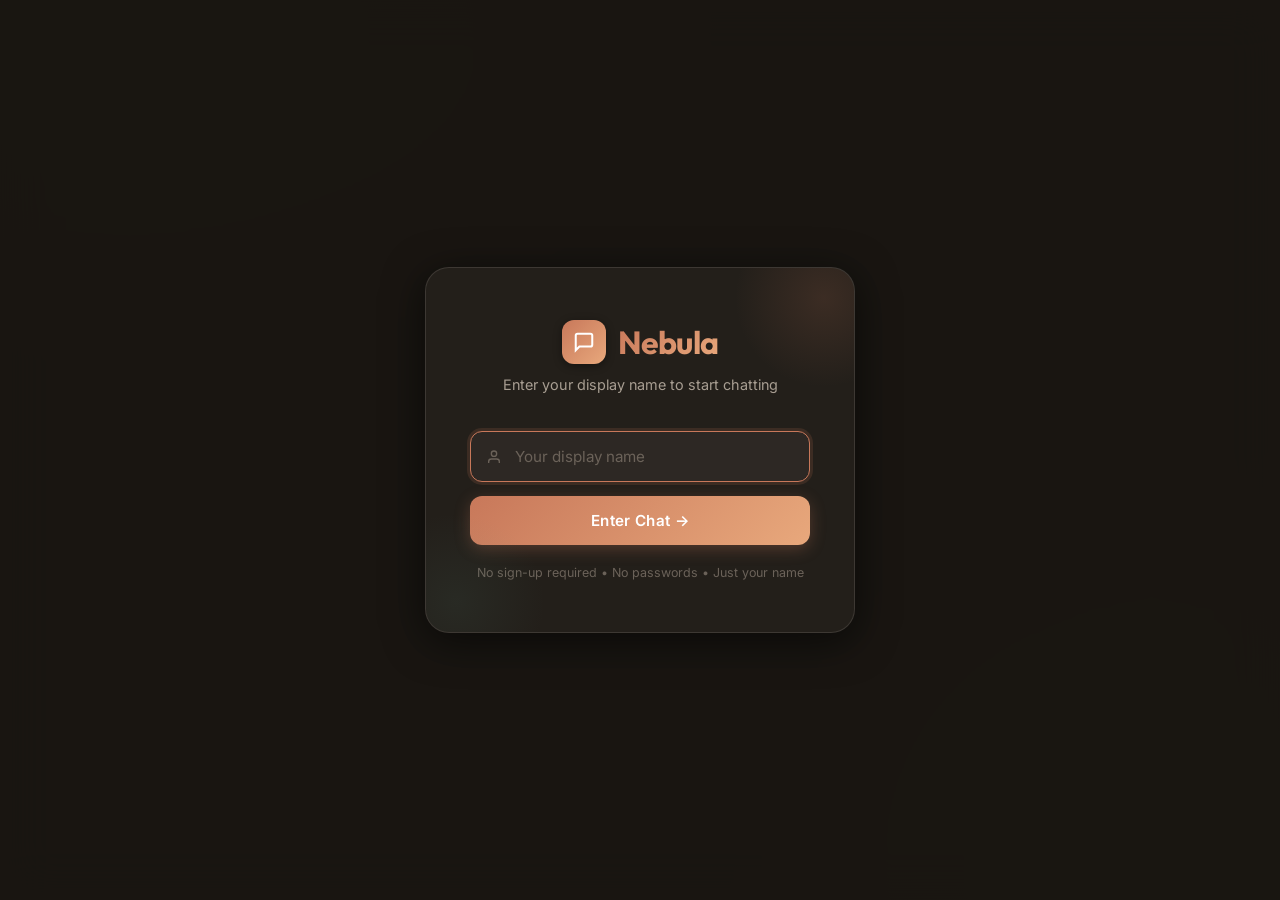
<file: docs/index.html>
<!DOCTYPE html>
<html lang="en">
<head>
    <meta charset="UTF-8">
    <meta name="viewport" content="width=device-width, initial-scale=1.0">
    <title>Nebula Chat — Unified Messaging</title>
    <meta name="description" content="Nebula Chat — a private and public chat app with a sleek matte design.">
    <link rel="preconnect" href="https://fonts.googleapis.com">
    <link href="https://fonts.googleapis.com/css2?family=Inter:wght@400;500;600;700&family=Outfit:wght@500;600;700&display=swap" rel="stylesheet">
    <!-- Relative path (no /static/ prefix for GitHub Pages) -->
    <link rel="stylesheet" href="style.css">
</head>
<body>

    <!-- ====== Login Overlay ====== -->
    <div id="login-overlay" class="overlay active">
        <div class="login-box">
            <div class="login-brand">
                <div class="login-logo">
                    <svg viewBox="0 0 24 24" width="22" height="22" fill="none" stroke="currentColor" stroke-width="2.2">
                        <path d="M21 15a2 2 0 0 1-2 2H7l-4 4V5a2 2 0 0 1 2-2h14a2 2 0 0 1 2 2z"/>
                    </svg>
                </div>
                <h2 class="title-font brand-text">Nebula</h2>
            </div>
            <p class="subtitle">Enter your display name to start chatting</p>

            <form id="login-form">
                <div class="input-group">
                    <svg viewBox="0 0 24 24" width="16" height="16" fill="none" stroke="currentColor" stroke-width="2">
                        <path d="M20 21v-2a4 4 0 0 0-4-4H8a4 4 0 0 0-4 4v2"/>
                        <circle cx="12" cy="7" r="4"/>
                    </svg>
                    <input type="text" id="username-input" placeholder="Your display name" autocomplete="off" required maxlength="30">
                </div>
                <button type="submit" id="login-btn" class="btn-primary">Enter Chat &rarr;</button>
            </form>
            <p class="login-footer">No sign-up required &bull; No passwords &bull; Just your name</p>
        </div>
    </div>

    <!-- ====== Main Dashboard ====== -->
    <div class="dashboard-container" id="dashboard" style="display: none;">

        <aside class="sidebar">
            <div class="sidebar-header">
                <div class="logo-block">
                    <div class="logo-icon">
                        <svg viewBox="0 0 24 24" width="18" height="18" fill="none" stroke="currentColor" stroke-width="2.2">
                            <path d="M21 15a2 2 0 0 1-2 2H7l-4 4V5a2 2 0 0 1 2-2h14a2 2 0 0 1 2 2z"/>
                        </svg>
                    </div>
                    <h2 class="title-font brand-text">Nebula</h2>
                </div>
                <div class="current-user-tag">
                    <div class="user-dot" id="user-dot-initial">?</div>
                    <span id="current-user-display"></span>
                </div>
            </div>

            <div class="sidebar-content">
                <!-- Search Bar -->
                <div class="search-box">
                    <svg viewBox="0 0 24 24" width="16" height="16" fill="none" stroke="currentColor" stroke-width="2">
                        <circle cx="11" cy="11" r="8"/>
                        <line x1="21" y1="21" x2="16.65" y2="16.65"/>
                    </svg>
                    <input type="text" id="user-search" placeholder="Search users or groups..." autocomplete="off">
                </div>

                <!-- Public Room (pinned) -->
                <div class="category-header">Public</div>
                <div class="user-item public-room active" id="global-room-btn">
                    <div class="user-avatar public-avatar">
                        <svg viewBox="0 0 24 24" width="17" height="17" stroke="currentColor" stroke-width="2" fill="none">
                            <circle cx="12" cy="12" r="10"/>
                            <line x1="2" y1="12" x2="22" y2="12"/>
                            <path d="M12 2a15.3 15.3 0 0 1 4 10 15.3 15.3 0 0 1-4 10 15.3 15.3 0 0 1-4-10 15.3 15.3 0 0 1 4-10z"/>
                        </svg>
                    </div>
                    <span>Global Room</span>
                </div>

                <!-- Groups -->
                <div class="category-header mt-4">
                    <span>Groups</span>
                    <button class="add-btn" id="show-create-group" title="Create Group">
                        <svg viewBox="0 0 24 24" width="14" height="14" stroke="currentColor" stroke-width="2.5" fill="none">
                            <line x1="12" y1="5" x2="12" y2="19"/>
                            <line x1="5" y1="12" x2="19" y2="12"/>
                        </svg>
                    </button>
                </div>
                <div class="group-list" id="groups-container">
                    <!-- Groups will be rendered here -->
                </div>

                <!-- DMs -->
                <div class="category-header mt-4">Direct Messages</div>
                <div class="user-list" id="users-container">
                    <div class="list-placeholder">Searching for others...</div>
                </div>
            </div>

            <!-- Create Group Modal -->
            <div id="group-modal" class="modal-overlay" style="display: none;">
                <div class="modal-content">
                    <h3 class="title-font">Create New Group</h3>
                    <form id="create-group-form">
                        <input type="text" id="group-name-input" placeholder="Group Name" required maxlength="30">
                        <div class="modal-actions">
                            <button type="button" id="close-group-modal" class="btn-ghost">Cancel</button>
                            <button type="submit" class="btn-primary">Create</button>
                        </div>
                    </form>
                </div>
            </div>
        </aside>

        <main class="chat-area">
            <div id="no-chat-selected" class="no-chat-selected">
                <div class="empty-state">
                    <div class="icon-circle">
                        <svg width="36" height="36" viewBox="0 0 24 24" fill="none" stroke="currentColor" stroke-width="1.5">
                            <path d="M21 15a2 2 0 0 1-2 2H7l-4 4V5a2 2 0 0 1 2-2h14a2 2 0 0 1 2 2z"/>
                        </svg>
                    </div>
                    <h3 class="title-font">Select a conversation</h3>
                    <p>Choose the Global Room or a direct message to start.</p>
                </div>
            </div>

            <div id="active-chat" class="active-chat active">
                <header class="chat-header">
                    <div class="chat-header-left">
                        <div class="chat-avatar-lg public" id="chat-header-avatar">
                            <svg viewBox="0 0 24 24" width="18" height="18" stroke="currentColor" stroke-width="2" fill="none">
                                <circle cx="12" cy="12" r="10"/>
                                <line x1="2" y1="12" x2="22" y2="12"/>
                                <path d="M12 2a15.3 15.3 0 0 1 4 10 15.3 15.3 0 0 1-4 10 15.3 15.3 0 0 1-4-10 15.3 15.3 0 0 1 4-10z"/>
                            </svg>
                        </div>
                        <div class="chat-header-info">
                            <h1 id="chat-partner-name" class="title-font">Global Room</h1>
                            <span id="chat-context-badge" class="badge public">Public</span>
                        </div>
                    </div>
                    <div class="chat-header-right">
                        <div class="status">
                            <div class="status-dot" id="status-indicator"></div>
                            <span id="status-text">Connecting...</span>
                        </div>
                        <button id="add-member-btn" class="btn-ghost" style="display: none;" title="Add Member">
                            <svg viewBox="0 0 24 24" width="18" height="18" fill="none" stroke="currentColor" stroke-width="2">
                                <path d="M16 21v-2a4 4 0 0 0-4-4H5a4 4 0 0 0-4 4v2"></path>
                                <circle cx="8.5" cy="7" r="4"></circle>
                                <line x1="20" y1="8" x2="20" y2="14"></line>
                                <line x1="23" y1="11" x2="17" y2="11"></line>
                            </svg>
                        </button>
                        <button id="delete-group-btn" class="btn-delete" style="display: none;" title="Delete Group">
                            <svg viewBox="0 0 24 24" width="18" height="18" fill="none" stroke="currentColor" stroke-width="2">
                                <polyline points="3 6 5 6 21 6"></polyline>
                                <path d="M19 6v14a2 2 0 0 1-2 2H7a2 2 0 0 1-2-2V6m3 0V4a2 2 0 0 1 2-2h4a2 2 0 0 1 2 2v2"></path>
                            </svg>
                        </button>
                    </div>
                </header>

                <div class="messages-container" id="messages-container"></div>

                <form class="message-form" id="message-form">
                    <div class="input-wrapper">
                        <label for="image-input" class="attach-button" title="Send Image">
                            <svg viewBox="0 0 24 24" width="20" height="20" stroke="currentColor" stroke-width="2" fill="none">
                                <rect x="3" y="3" width="18" height="18" rx="2" ry="2"/>
                                <circle cx="8.5" cy="8.5" r="1.5"/>
                                <polyline points="21 15 16 10 5 21"/>
                            </svg>
                        </label>
                        <input type="file" id="image-input" accept="image/*" style="display: none;">
                        <input type="text" id="message-input" placeholder="Message the Global Room..." autocomplete="off">
                        <button type="submit" id="send-button" aria-label="Send message">
                            <svg viewBox="0 0 24 24" width="18" height="18" stroke="currentColor" stroke-width="2.2" fill="none">
                                <line x1="22" y1="2" x2="11" y2="13"/>
                                <polygon points="22 2 15 22 11 13 2 9 22 2"/>
                            </svg>
                        </button>
                    </div>
                </form>
            </div>
        </main>
    </div>

    <!-- Relative path for GitHub Pages -->
    <script src="script.js"></script>
</body>
</html>
</file>
<file: docs/style.css>
@import url('https://fonts.googleapis.com/css2?family=Inter:wght@400;500;600;700&family=Outfit:wght@500;600;700&display=swap');

:root {
    /* === Matte Color Palette === */
    /* Background layers - warm matte dark */
    --bg-base:        #1a1612;   /* Warm matte almost-black */
    --bg-surface:     #231f1a;   /* Warm dark surface */
    --bg-elevated:    #2d2824;   /* Slightly elevated cards */
    --bg-hover:       #38322c;   /* Hover state */

    /* Text */
    --text-primary:   #f0ebe3;   /* Warm off-white */
    --text-secondary: #a89e92;   /* Muted warm gray */
    --text-muted:     #6b6259;   /* Very muted */
    --text-inverse:   #1a1612;   /* For use on colored backgrounds */

    /* Accent - Matte Terracotta / Amber palette */
    --accent-primary:    #c8785a;   /* Matte terracotta */
    --accent-secondary:  #e8a87c;   /* Warm amber */
    --accent-teal:       #5a8a7a;   /* Matte sage teal */
    --accent-mauve:      #9a7a8a;   /* Dusty mauve */

    /* Gradients - subtle and matte */
    --gradient-brand:    linear-gradient(135deg, #c8785a 0%, #e8a87c 100%);
    --gradient-teal:     linear-gradient(135deg, #5a8a7a 0%, #7ab0a0 100%);
    --gradient-message:  linear-gradient(135deg, #c8785a 0%, #d4896e 100%);

    /* Borders */
    --border-subtle:  rgba(240, 235, 227, 0.06);
    --border-strong:  rgba(240, 235, 227, 0.12);
    --border-accent:  rgba(200, 120, 90, 0.35);

    /* Shadows - very matte, no glows */
    --shadow-sm:  0 2px 8px rgba(0,0,0,0.4);
    --shadow-md:  0 4px 20px rgba(0,0,0,0.5);
    --shadow-lg:  0 8px 40px rgba(0,0,0,0.6);

    /* Radii */
    --radius-sm:  8px;
    --radius-md:  12px;
    --radius-lg:  18px;
    --radius-xl:  24px;
    --radius-pill: 999px;
}

/* ===================================================== */
/* Base Reset                                            */
/* ===================================================== */

*, *::before, *::after {
    box-sizing: border-box;
    margin: 0;
    padding: 0;
}

html { height: 100%; }

body {
    font-family: 'Inter', sans-serif;
    background-color: var(--bg-base);
    color: var(--text-primary);
    height: 100vh;
    overflow: hidden;
    /* Subtle matte grain texture feel via layered radials */
    background-image:
        radial-gradient(ellipse 80% 60% at 10% 5%,  rgba(200,120,90,0.06) 0%, transparent 60%),
        radial-gradient(ellipse 60% 80% at 90% 95%, rgba(90,138,122,0.05) 0%, transparent 60%);
}

.title-font { font-family: 'Outfit', sans-serif; }

.brand-text {
    background: var(--gradient-brand);
    -webkit-background-clip: text;
    -webkit-text-fill-color: transparent;
    background-clip: text;
    font-weight: 700;
    letter-spacing: -0.02em;
}

/* Scrollbar */
::-webkit-scrollbar { width: 4px; }
::-webkit-scrollbar-track { background: transparent; }
::-webkit-scrollbar-thumb { background: rgba(240,235,227,0.1); border-radius: 10px; }
::-webkit-scrollbar-thumb:hover { background: rgba(240,235,227,0.18); }

/* ===================================================== */
/* Login Overlay                                         */
/* ===================================================== */

.overlay {
    position: fixed; inset: 0;
    background: rgba(26, 22, 18, 0.92);
    backdrop-filter: blur(24px) saturate(0.8);
    display: flex;
    justify-content: center;
    align-items: center;
    z-index: 1000;
    opacity: 0;
    pointer-events: none;
    transition: opacity 0.5s ease;
}

.overlay.active {
    opacity: 1;
    pointer-events: auto;
}

.login-box {
    background: var(--bg-surface);
    border: 1px solid var(--border-strong);
    padding: 52px 44px;
    border-radius: var(--radius-xl);
    box-shadow: var(--shadow-lg);
    width: 100%;
    max-width: 430px;
    text-align: center;
    position: relative;
    overflow: hidden;
    transform: translateY(24px) scale(0.97);
    transition: transform 0.5s cubic-bezier(0.175, 0.885, 0.32, 1.275);
}

.overlay.active .login-box {
    transform: translateY(0) scale(1);
}

/* Decorative corner accent */
.login-box::before {
    content: '';
    position: absolute;
    top: -60px; right: -60px;
    width: 180px; height: 180px;
    border-radius: 50%;
    background: radial-gradient(circle, rgba(200,120,90,0.15) 0%, transparent 70%);
    pointer-events: none;
}
.login-box::after {
    content: '';
    position: absolute;
    bottom: -60px; left: -60px;
    width: 180px; height: 180px;
    border-radius: 50%;
    background: radial-gradient(circle, rgba(90,138,122,0.1) 0%, transparent 70%);
    pointer-events: none;
}

.login-brand {
    display: flex;
    align-items: center;
    justify-content: center;
    gap: 12px;
    margin-bottom: 10px;
}

.login-logo {
    width: 44px; height: 44px;
    border-radius: 12px;
    background: var(--gradient-brand);
    display: flex; align-items: center; justify-content: center;
    color: #fff;
    box-shadow: var(--shadow-sm);
}

.login-box h2 {
    font-size: 2rem;
    letter-spacing: -0.03em;
    font-weight: 700;
}

.login-box .subtitle {
    color: var(--text-secondary);
    margin-bottom: 36px;
    font-size: 0.9rem;
    line-height: 1.5;
}

.login-box form {
    display: flex;
    flex-direction: column;
    gap: 14px;
}

.input-group {
    position: relative;
}

.input-group svg {
    position: absolute;
    left: 16px; top: 50%;
    transform: translateY(-50%);
    color: var(--text-muted);
    pointer-events: none;
}

.login-box input {
    width: 100%;
    padding: 15px 18px 15px 44px;
    border-radius: var(--radius-md);
    border: 1px solid var(--border-strong);
    background: var(--bg-elevated);
    color: var(--text-primary);
    font-size: 0.95rem;
    font-family: inherit;
    transition: border-color 0.3s, box-shadow 0.3s;
}

.login-box input::placeholder { color: var(--text-muted); }

.login-box input:focus {
    outline: none;
    border-color: var(--accent-primary);
    box-shadow: 0 0 0 3px rgba(200,120,90,0.15);
}

.btn-primary {
    width: 100%;
    padding: 15px;
    border-radius: var(--radius-md);
    border: none;
    background: var(--gradient-brand);
    color: #fff;
    font-weight: 600;
    font-size: 0.95rem;
    font-family: inherit;
    cursor: pointer;
    letter-spacing: 0.02em;
    transition: transform 0.2s, box-shadow 0.2s, opacity 0.2s;
    box-shadow: 0 4px 16px rgba(200,120,90,0.3);
}

.btn-primary:hover {
    transform: translateY(-2px);
    box-shadow: 0 6px 22px rgba(200,120,90,0.4);
}
.btn-primary:active { transform: translateY(0); }

.login-footer {
    margin-top: 20px;
    font-size: 0.78rem;
    color: var(--text-muted);
}

/* ===================================================== */
/* Dashboard Layout                                      */
/* ===================================================== */

.dashboard-container {
    display: flex;
    width: 100vw;
    height: 100vh;
    padding: 20px;
    gap: 16px;
    max-width: 1440px;
    margin: 0 auto;
    animation: fadeIn 0.5s ease forwards;
}

@keyframes fadeIn {
    from { opacity: 0; transform: scale(0.99); }
    to   { opacity: 1; transform: scale(1); }
}

/* ===================================================== */
/* Sidebar                                               */
/* ===================================================== */

.sidebar {
    width: 300px;
    flex-shrink: 0;
    background: var(--bg-surface);
    border: 1px solid var(--border-subtle);
    border-radius: var(--radius-xl);
    display: flex;
    flex-direction: column;
    overflow: hidden;
    box-shadow: var(--shadow-sm);
}

.sidebar-header {
    padding: 22px 20px 18px;
    border-bottom: 1px solid var(--border-subtle);
    display: flex;
    justify-content: space-between;
    align-items: center;
    gap: 12px;
}

.logo-block {
    display: flex;
    align-items: center;
    gap: 10px;
}

.logo-icon {
    width: 36px; height: 36px;
    border-radius: 10px;
    background: var(--gradient-brand);
    display: flex; align-items: center; justify-content: center;
    color: white;
    flex-shrink: 0;
    box-shadow: 0 2px 8px rgba(200,120,90,0.25);
}

.sidebar-header h2 { font-size: 1.35rem; }

.current-user-tag {
    display: flex;
    align-items: center;
    gap: 7px;
    background: var(--bg-elevated);
    border: 1px solid var(--border-subtle);
    border-radius: var(--radius-pill);
    padding: 5px 10px 5px 6px;
    flex-shrink: 0;
}

.user-dot {
    width: 20px; height: 20px;
    border-radius: 50%;
    background: var(--gradient-brand);
    display: flex; align-items: center; justify-content: center;
    font-size: 0.65rem;
    font-weight: 700;
    color: white;
}

#current-user-display {
    font-size: 0.78rem;
    font-weight: 500;
    color: var(--text-secondary);
    max-width: 70px;
    overflow: hidden;
    text-overflow: ellipsis;
    white-space: nowrap;
}

.sidebar-content {
    flex: 1;
    overflow-y: auto;
    padding: 14px 12px;
    display: flex;
    flex-direction: column;
    gap: 3px;
}

/* Search Box */
.search-box {
    margin-bottom: 12px;
    position: relative;
    padding: 0 4px;
}

.search-box svg {
    position: absolute;
    left: 18px;
    top: 50%;
    transform: translateY(-50%);
    color: var(--text-muted);
    pointer-events: none;
}

.search-box input {
    width: 100%;
    background: var(--bg-elevated);
    border: 1px solid var(--border-subtle);
    border-radius: var(--radius-md);
    padding: 10px 14px 10px 40px;
    color: var(--text-primary);
    font-size: 0.88rem;
    font-family: inherit;
    transition: border-color 0.2s, box-shadow 0.2s;
}

.search-box input:focus {
    outline: none;
    border-color: var(--accent-primary);
    background: var(--bg-hover);
    box-shadow: 0 0 0 3px rgba(200,120,90,0.1);
}

.category-header {
    display: flex;
    justify-content: space-between;
    align-items: center;
    font-size: 0.7rem;
    text-transform: uppercase;
    letter-spacing: 0.08em;
    color: var(--text-muted);
    font-weight: 600;
    padding: 8px 10px 6px;
}

.add-btn {
    background: transparent;
    border: none;
    color: var(--text-muted);
    cursor: pointer;
    display: flex;
    align-items: center;
    justify-content: center;
    padding: 4px;
    border-radius: 4px;
    transition: color 0.2s, background 0.2s;
}

.add-btn:hover {
    color: var(--accent-primary);
    background: rgba(200,120,90,0.1);
}

.mt-4 { margin-top: 14px; }

/* User Item / Nav Item */
.user-item {
    padding: 10px 12px;
    border-radius: var(--radius-md);
    cursor: pointer;
    display: flex;
    align-items: center;
    gap: 12px;
    border: 1px solid transparent;
    transition: background 0.18s, border-color 0.18s, color 0.18s;
    color: var(--text-secondary);
    font-size: 0.9rem;
    font-weight: 500;
    position: relative;
}

.user-item:hover:not(.active) {
    background: var(--bg-elevated);
    color: var(--text-primary);
}

.user-item.active {
    background: var(--bg-elevated);
    border-color: var(--border-strong);
    color: var(--text-primary);
}

/* Terracotta highlight for active private chat */
.user-item.active:not(.public-room)::before {
    content: '';
    position: absolute;
    left: 0; top: 20%; bottom: 20%;
    width: 3px;
    border-radius: 0 3px 3px 0;
    background: var(--accent-primary);
}

/* Teal highlight for public room */
.public-room.active::before {
    content: '';
    position: absolute;
    left: 0; top: 20%; bottom: 20%;
    width: 3px;
    border-radius: 0 3px 3px 0;
    background: var(--accent-teal);
}

.public-room.active {
    background: rgba(90,138,122,0.08);
    border-color: rgba(90,138,122,0.2);
}

/* Avatars */
.user-avatar {
    width: 36px; height: 36px;
    border-radius: 10px;
    background: var(--bg-hover);
    display: flex;
    justify-content: center;
    align-items: center;
    font-weight: 700;
    font-size: 0.85rem;
    color: var(--text-primary);
    flex-shrink: 0;
    transition: background 0.2s;
}

.public-avatar {
    background: var(--gradient-teal);
    color: white;
    border-radius: 50%;
}

.user-item.active:not(.public-room) .user-avatar {
    background: var(--gradient-brand);
    color: white;
}

.list-placeholder {
    font-size: 0.82rem;
    color: var(--text-muted);
    text-align: center;
    padding: 24px 12px;
    line-height: 1.6;
}

/* ===================================================== */
/* Main Chat Area                                        */
/* ===================================================== */

.chat-area {
    flex: 1;
    background: var(--bg-surface);
    border: 1px solid var(--border-subtle);
    border-radius: var(--radius-xl);
    display: flex;
    flex-direction: column;
    overflow: hidden;
    box-shadow: var(--shadow-sm);
    position: relative;
}

/* Empty state */
.no-chat-selected {
    position: absolute; inset: 0;
    display: flex; justify-content: center; align-items: center;
    background: var(--bg-surface);
    z-index: 5;
    opacity: 0; pointer-events: none;
    transition: opacity 0.3s;
}
.no-chat-selected.active { opacity: 1; pointer-events: auto; }

.empty-state { text-align: center; }

.icon-circle {
    width: 74px; height: 74px;
    border-radius: 22px;
    background: var(--bg-elevated);
    border: 1px solid var(--border-strong);
    display: flex; justify-content: center; align-items: center;
    margin: 0 auto 18px;
    color: var(--text-muted);
}

.empty-state h3 {
    color: var(--text-primary);
    font-size: 1.35rem;
    margin-bottom: 8px;
    letter-spacing: -0.02em;
}
.empty-state p { color: var(--text-muted); font-size: 0.88rem; }

/* Active Chat */
.active-chat { display: none; flex-direction: column; height: 100%; }
.active-chat.active { display: flex; }

/* Chat Header */
.chat-header {
    padding: 18px 28px;
    border-bottom: 1px solid var(--border-subtle);
    display: flex;
    justify-content: space-between;
    align-items: center;
    background: rgba(26, 22, 18, 0.4);
    flex-shrink: 0;
}

.chat-header-left { display: flex; align-items: center; gap: 14px; }

.chat-avatar-lg {
    width: 40px; height: 40px;
    border-radius: 12px;
    background: var(--bg-elevated);
    display: flex; align-items: center; justify-content: center;
    font-weight: 700;
    font-size: 0.9rem;
    color: var(--text-primary);
    flex-shrink: 0;
}

.chat-avatar-lg.public { background: var(--gradient-teal); color: white; border-radius: 50%; }
.chat-avatar-lg.private { background: var(--gradient-brand); color: white; }

.chat-header-info h1 {
    font-size: 1.1rem;
    font-weight: 700;
    letter-spacing: -0.01em;
}

.chat-header-right {
    display: flex; align-items: center; gap: 16px;
}

/* Badge */
.badge {
    font-size: 0.68rem;
    font-weight: 600;
    text-transform: uppercase;
    letter-spacing: 0.07em;
    padding: 3px 9px;
    border-radius: var(--radius-pill);
}
.badge.public  {
    background: rgba(90,138,122,0.15);
    color: #7ab0a0;
    border: 1px solid rgba(90,138,122,0.25);
}
.badge.private {
    background: rgba(200,120,90,0.15);
    color: #e8a87c;
    border: 1px solid rgba(200,120,90,0.25);
}

/* Status */
.status { display: flex; align-items: center; gap: 7px; font-size: 0.78rem; color: var(--text-muted); }
.status-dot {
    width: 7px; height: 7px;
    border-radius: 50%;
    background: #6b6259;
    transition: background 0.4s;
}
.status-dot.connected { background: #6baf7a; }

/* Messages Container */
.messages-container {
    flex: 1;
    padding: 24px 28px;
    overflow-y: auto;
    display: flex;
    flex-direction: column;
    gap: 16px;
}

/* Message Bubbles */
.message {
    max-width: 62%;
    display: flex;
    flex-direction: column;
    gap: 5px;
    animation: slideUp 0.25s ease forwards;
}

@keyframes slideUp {
    from { opacity: 0; transform: translateY(10px); }
    to   { opacity: 1; transform: translateY(0); }
}

.message.other { align-self: flex-start; }
.message.self  { align-self: flex-end; }

.msg-sender {
    font-size: 0.72rem;
    font-weight: 600;
    color: var(--accent-secondary);
    margin-left: 6px;
    letter-spacing: 0.01em;
}
.message.self .msg-sender { display: none; }

.msg-bubble {
    padding: 12px 16px;
    border-radius: 18px;
    font-size: 0.9rem;
    line-height: 1.55;
    word-wrap: break-word;
}

.message.other .msg-bubble {
    background: var(--bg-elevated);
    border: 1px solid var(--border-subtle);
    color: var(--text-primary);
    border-bottom-left-radius: 5px;
}

.message.self .msg-bubble {
    background: var(--gradient-message);
    color: white;
    border-bottom-right-radius: 5px;
    box-shadow: 0 3px 12px rgba(200,120,90,0.25);
}

.message.self .msg-bubble-wrapper {
    position: relative;
    display: flex;
    flex-direction: row-reverse;
    align-items: center;
    gap: 8px;
}

.delete-msg-btn {
    opacity: 0;
    background: transparent;
    border: none;
    color: var(--text-muted);
    cursor: pointer;
    padding: 4px;
    border-radius: 4px;
    transition: opacity 0.2s, color 0.2s, background 0.2s;
}

.message.self:hover .delete-msg-btn {
    opacity: 1;
}

.delete-msg-btn:hover {
    color: #e57373;
    background: rgba(229, 115, 115, 0.1);
}

.msg-time {
    font-size: 0.64rem;
    color: var(--text-muted);
    opacity: 0;
    transition: opacity 0.2s;
}
.message:hover .msg-time { opacity: 1; }
.message.self  .msg-time { text-align: right; margin-right: 6px; }
.message.other .msg-time { margin-left: 6px; }

/* Group Delete Button */
.btn-delete {
    background: transparent;
    border: 1px solid var(--border-subtle);
    color: var(--text-muted);
    padding: 8px;
    border-radius: var(--radius-md);
    cursor: pointer;
    display: flex;
    align-items: center;
    justify-content: center;
    transition: all 0.2s;
}

.btn-delete:hover {
    color: #e57373;
    border-color: #e57373;
    background: rgba(229, 115, 115, 0.1);
    transform: scale(1.05);
}

/* Image Bubble Styles */
.msg-bubble.image-bubble {
    padding: 2px;
    background: transparent;
    border: none;
    box-shadow: none;
    overflow: hidden;
}

.msg-bubble.image-bubble img {
    max-width: 100%;
    max-height: 400px;
    border-radius: var(--radius-md);
    display: block;
    cursor: pointer;
    transition: transform 0.2s;
}

.msg-bubble.image-bubble img:hover {
    transform: scale(1.02);
}

.message.self .msg-bubble.image-bubble {
    background: transparent;
    box-shadow: none;
}

/* ===================================================== */
/* Message Input Form                                    */
/* ===================================================== */

.message-form {
    padding: 18px 24px;
    border-top: 1px solid var(--border-subtle);
    background: rgba(26, 22, 18, 0.3);
    flex-shrink: 0;
}

.input-wrapper {
    display: flex;
    align-items: center;
    gap: 12px;
    background: var(--bg-elevated);
    border: 1px solid var(--border-strong);
    border-radius: var(--radius-pill);
    padding: 6px 6px 6px 16px;
    transition: border-color 0.25s, box-shadow 0.25s;
}

.attach-button {
    color: var(--text-muted);
    cursor: pointer;
    display: flex;
    align-items: center;
    justify-content: center;
    transition: color 0.2s;
    flex-shrink: 0;
}

.attach-button:hover {
    color: var(--accent-primary);
}

.input-wrapper:focus-within {
    border-color: var(--accent-primary);
    box-shadow: 0 0 0 3px rgba(200,120,90,0.12);
}

#message-input {
    flex: 1;
    background: transparent;
    border: none;
    color: var(--text-primary);
    font-family: inherit;
    font-size: 0.9rem;
    line-height: 1.5;
}
#message-input::placeholder { color: var(--text-muted); }
#message-input:focus { outline: none; }

#send-button {
    background: var(--gradient-brand);
    border: none;
    border-radius: 50%;
    width: 42px; height: 42px;
    display: flex;
    justify-content: center;
    align-items: center;
    color: white;
    cursor: pointer;
    flex-shrink: 0;
    transition: transform 0.2s, box-shadow 0.2s;
    box-shadow: 0 2px 10px rgba(200,120,90,0.3);
}
#send-button:hover  { transform: scale(1.07); box-shadow: 0 4px 16px rgba(200,120,90,0.45); }
#send-button:active { transform: scale(0.96); }

/* ===================================================== */
/* Date Dividers (optional system messages)              */
/* ===================================================== */

.date-divider {
    display: flex;
    align-items: center;
    gap: 12px;
    color: var(--text-muted);
    font-size: 0.72rem;
    font-weight: 500;
    letter-spacing: 0.04em;
}
.date-divider::before, .date-divider::after {
    content: '';
    flex: 1;
    height: 1px;
    background: var(--border-subtle);
}

/* ===================================================== */
/* Responsive                                            */
/* ===================================================== */

@media (max-width: 768px) {
    .dashboard-container {
        padding: 0;
        gap: 0;
    }
    .sidebar {
        display: none;
        width: 100vw;
        border-radius: 0;
    }
    .chat-area {
        border-radius: 0;
    }
}

/* Modal Styles */
.modal-overlay {
    position: fixed;
    inset: 0;
    background: rgba(0, 0, 0, 0.7);
    backdrop-filter: blur(8px);
    display: flex;
    align-items: center;
    justify-content: center;
    z-index: 1100;
    animation: fadeInModal 0.25s ease-out;
}

.modal-content {
    background: var(--bg-surface);
    border: 1px solid var(--border-strong);
    border-radius: var(--radius-lg);
    padding: 32px;
    width: 100%;
    max-width: 400px;
    box-shadow: var(--shadow-lg);
    animation: scaleIn 0.3s cubic-bezier(0.34, 1.56, 0.64, 1);
}

.modal-content h3 {
    margin-bottom: 24px;
    font-weight: 700;
    font-size: 1.25rem;
}

.modal-content input {
    width: 100%;
    background: var(--bg-elevated);
    border: 1px solid var(--border-strong);
    border-radius: var(--radius-md);
    padding: 14px;
    color: var(--text-primary);
    font-size: 0.95rem;
    margin-bottom: 24px;
    transition: border-color 0.2s;
}

.modal-content input:focus {
    outline: none;
    border-color: var(--accent-primary);
}

.modal-actions {
    display: flex;
    justify-content: flex-end;
    gap: 12px;
}

.btn-ghost {
    background: transparent;
    border: none;
    color: var(--text-secondary);
    font-weight: 600;
    cursor: pointer;
    padding: 12px 20px;
    border-radius: var(--radius-md);
    transition: background 0.2s;
}

.btn-ghost:hover {
    background: var(--bg-elevated);
    color: var(--text-primary);
}

@keyframes fadeInModal {
    from { opacity: 0; }
    to { opacity: 1; }
}

@keyframes scaleIn {
    from { transform: scale(0.9) translateY(10px); }
    to { transform: scale(1) translateY(0); }
}
</file>
<file: static/style.css>
@import url('https://fonts.googleapis.com/css2?family=Inter:wght@400;500;600;700&family=Outfit:wght@500;600;700&display=swap');

:root {
    /* === Matte Color Palette === */
    /* Background layers - warm matte dark */
    --bg-base:        #1a1612;   /* Warm matte almost-black */
    --bg-surface:     #231f1a;   /* Warm dark surface */
    --bg-elevated:    #2d2824;   /* Slightly elevated cards */
    --bg-hover:       #38322c;   /* Hover state */

    /* Text */
    --text-primary:   #f0ebe3;   /* Warm off-white */
    --text-secondary: #a89e92;   /* Muted warm gray */
    --text-muted:     #6b6259;   /* Very muted */
    --text-inverse:   #1a1612;   /* For use on colored backgrounds */

    /* Accent - Matte Terracotta / Amber palette */
    --accent-primary:    #c8785a;   /* Matte terracotta */
    --accent-secondary:  #e8a87c;   /* Warm amber */
    --accent-teal:       #5a8a7a;   /* Matte sage teal */
    --accent-mauve:      #9a7a8a;   /* Dusty mauve */

    /* Gradients - subtle and matte */
    --gradient-brand:    linear-gradient(135deg, #c8785a 0%, #e8a87c 100%);
    --gradient-teal:     linear-gradient(135deg, #5a8a7a 0%, #7ab0a0 100%);
    --gradient-message:  linear-gradient(135deg, #c8785a 0%, #d4896e 100%);

    /* Borders */
    --border-subtle:  rgba(240, 235, 227, 0.06);
    --border-strong:  rgba(240, 235, 227, 0.12);
    --border-accent:  rgba(200, 120, 90, 0.35);

    /* Shadows - very matte, no glows */
    --shadow-sm:  0 2px 8px rgba(0,0,0,0.4);
    --shadow-md:  0 4px 20px rgba(0,0,0,0.5);
    --shadow-lg:  0 8px 40px rgba(0,0,0,0.6);

    /* Radii */
    --radius-sm:  8px;
    --radius-md:  12px;
    --radius-lg:  18px;
    --radius-xl:  24px;
    --radius-pill: 999px;
}

/* ===================================================== */
/* Base Reset                                            */
/* ===================================================== */

*, *::before, *::after {
    box-sizing: border-box;
    margin: 0;
    padding: 0;
}

html { height: 100%; }

body {
    font-family: 'Inter', sans-serif;
    background-color: var(--bg-base);
    color: var(--text-primary);
    height: 100vh;
    overflow: hidden;
    /* Subtle matte grain texture feel via layered radials */
    background-image:
        radial-gradient(ellipse 80% 60% at 10% 5%,  rgba(200,120,90,0.06) 0%, transparent 60%),
        radial-gradient(ellipse 60% 80% at 90% 95%, rgba(90,138,122,0.05) 0%, transparent 60%);
}

.title-font { font-family: 'Outfit', sans-serif; }

.brand-text {
    background: var(--gradient-brand);
    -webkit-background-clip: text;
    -webkit-text-fill-color: transparent;
    background-clip: text;
    font-weight: 700;
    letter-spacing: -0.02em;
}

/* Scrollbar */
::-webkit-scrollbar { width: 4px; }
::-webkit-scrollbar-track { background: transparent; }
::-webkit-scrollbar-thumb { background: rgba(240,235,227,0.1); border-radius: 10px; }
::-webkit-scrollbar-thumb:hover { background: rgba(240,235,227,0.18); }

/* ===================================================== */
/* Login Overlay                                         */
/* ===================================================== */

.overlay {
    position: fixed; inset: 0;
    background: rgba(26, 22, 18, 0.92);
    backdrop-filter: blur(24px) saturate(0.8);
    display: flex;
    justify-content: center;
    align-items: center;
    z-index: 1000;
    opacity: 0;
    pointer-events: none;
    transition: opacity 0.5s ease;
}

.overlay.active {
    opacity: 1;
    pointer-events: auto;
}

.login-box {
    background: var(--bg-surface);
    border: 1px solid var(--border-strong);
    padding: 52px 44px;
    border-radius: var(--radius-xl);
    box-shadow: var(--shadow-lg);
    width: 100%;
    max-width: 430px;
    text-align: center;
    position: relative;
    overflow: hidden;
    transform: translateY(24px) scale(0.97);
    transition: transform 0.5s cubic-bezier(0.175, 0.885, 0.32, 1.275);
}

.overlay.active .login-box {
    transform: translateY(0) scale(1);
}

/* Decorative corner accent */
.login-box::before {
    content: '';
    position: absolute;
    top: -60px; right: -60px;
    width: 180px; height: 180px;
    border-radius: 50%;
    background: radial-gradient(circle, rgba(200,120,90,0.15) 0%, transparent 70%);
    pointer-events: none;
}
.login-box::after {
    content: '';
    position: absolute;
    bottom: -60px; left: -60px;
    width: 180px; height: 180px;
    border-radius: 50%;
    background: radial-gradient(circle, rgba(90,138,122,0.1) 0%, transparent 70%);
    pointer-events: none;
}

.login-brand {
    display: flex;
    align-items: center;
    justify-content: center;
    gap: 12px;
    margin-bottom: 10px;
}

.login-logo {
    width: 44px; height: 44px;
    border-radius: 12px;
    background: var(--gradient-brand);
    display: flex; align-items: center; justify-content: center;
    color: #fff;
    box-shadow: var(--shadow-sm);
}

.login-box h2 {
    font-size: 2rem;
    letter-spacing: -0.03em;
    font-weight: 700;
}

.login-box .subtitle {
    color: var(--text-secondary);
    margin-bottom: 36px;
    font-size: 0.9rem;
    line-height: 1.5;
}

.login-box form {
    display: flex;
    flex-direction: column;
    gap: 14px;
}

.input-group {
    position: relative;
}

.input-group svg {
    position: absolute;
    left: 16px; top: 50%;
    transform: translateY(-50%);
    color: var(--text-muted);
    pointer-events: none;
}

.login-box input {
    width: 100%;
    padding: 15px 18px 15px 44px;
    border-radius: var(--radius-md);
    border: 1px solid var(--border-strong);
    background: var(--bg-elevated);
    color: var(--text-primary);
    font-size: 0.95rem;
    font-family: inherit;
    transition: border-color 0.3s, box-shadow 0.3s;
}

.login-box input::placeholder { color: var(--text-muted); }

.login-box input:focus {
    outline: none;
    border-color: var(--accent-primary);
    box-shadow: 0 0 0 3px rgba(200,120,90,0.15);
}

.btn-primary {
    width: 100%;
    padding: 15px;
    border-radius: var(--radius-md);
    border: none;
    background: var(--gradient-brand);
    color: #fff;
    font-weight: 600;
    font-size: 0.95rem;
    font-family: inherit;
    cursor: pointer;
    letter-spacing: 0.02em;
    transition: transform 0.2s, box-shadow 0.2s, opacity 0.2s;
    box-shadow: 0 4px 16px rgba(200,120,90,0.3);
}

.btn-primary:hover {
    transform: translateY(-2px);
    box-shadow: 0 6px 22px rgba(200,120,90,0.4);
}
.btn-primary:active { transform: translateY(0); }

.login-footer {
    margin-top: 20px;
    font-size: 0.78rem;
    color: var(--text-muted);
}

/* ===================================================== */
/* Dashboard Layout                                      */
/* ===================================================== */

.dashboard-container {
    display: flex;
    width: 100vw;
    height: 100vh;
    padding: 20px;
    gap: 16px;
    max-width: 1440px;
    margin: 0 auto;
    animation: fadeIn 0.5s ease forwards;
}

@keyframes fadeIn {
    from { opacity: 0; transform: scale(0.99); }
    to   { opacity: 1; transform: scale(1); }
}

/* ===================================================== */
/* Sidebar                                               */
/* ===================================================== */

.sidebar {
    width: 300px;
    flex-shrink: 0;
    background: var(--bg-surface);
    border: 1px solid var(--border-subtle);
    border-radius: var(--radius-xl);
    display: flex;
    flex-direction: column;
    overflow: hidden;
    box-shadow: var(--shadow-sm);
}

.sidebar-header {
    padding: 22px 20px 18px;
    border-bottom: 1px solid var(--border-subtle);
    display: flex;
    justify-content: space-between;
    align-items: center;
    gap: 12px;
}

.logo-block {
    display: flex;
    align-items: center;
    gap: 10px;
}

.logo-icon {
    width: 36px; height: 36px;
    border-radius: 10px;
    background: var(--gradient-brand);
    display: flex; align-items: center; justify-content: center;
    color: white;
    flex-shrink: 0;
    box-shadow: 0 2px 8px rgba(200,120,90,0.25);
}

.sidebar-header h2 { font-size: 1.35rem; }

.current-user-tag {
    display: flex;
    align-items: center;
    gap: 7px;
    background: var(--bg-elevated);
    border: 1px solid var(--border-subtle);
    border-radius: var(--radius-pill);
    padding: 5px 10px 5px 6px;
    flex-shrink: 0;
}

.user-dot {
    width: 20px; height: 20px;
    border-radius: 50%;
    background: var(--gradient-brand);
    display: flex; align-items: center; justify-content: center;
    font-size: 0.65rem;
    font-weight: 700;
    color: white;
}

#current-user-display {
    font-size: 0.78rem;
    font-weight: 500;
    color: var(--text-secondary);
    max-width: 70px;
    overflow: hidden;
    text-overflow: ellipsis;
    white-space: nowrap;
}

.sidebar-content {
    flex: 1;
    overflow-y: auto;
    padding: 14px 12px;
    display: flex;
    flex-direction: column;
    gap: 3px;
}

/* Search Box */
.search-box {
    margin-bottom: 12px;
    position: relative;
    padding: 0 4px;
}

.search-box svg {
    position: absolute;
    left: 18px;
    top: 50%;
    transform: translateY(-50%);
    color: var(--text-muted);
    pointer-events: none;
}

.search-box input {
    width: 100%;
    background: var(--bg-elevated);
    border: 1px solid var(--border-subtle);
    border-radius: var(--radius-md);
    padding: 10px 14px 10px 40px;
    color: var(--text-primary);
    font-size: 0.88rem;
    font-family: inherit;
    transition: border-color 0.2s, box-shadow 0.2s;
}

.search-box input:focus {
    outline: none;
    border-color: var(--accent-primary);
    background: var(--bg-hover);
    box-shadow: 0 0 0 3px rgba(200,120,90,0.1);
}

.category-header {
    display: flex;
    justify-content: space-between;
    align-items: center;
    font-size: 0.7rem;
    text-transform: uppercase;
    letter-spacing: 0.08em;
    color: var(--text-muted);
    font-weight: 600;
    padding: 8px 10px 6px;
}

.add-btn {
    background: transparent;
    border: none;
    color: var(--text-muted);
    cursor: pointer;
    display: flex;
    align-items: center;
    justify-content: center;
    padding: 4px;
    border-radius: 4px;
    transition: color 0.2s, background 0.2s;
}

.add-btn:hover {
    color: var(--accent-primary);
    background: rgba(200,120,90,0.1);
}

.mt-4 { margin-top: 14px; }

/* User Item / Nav Item */
.user-item {
    padding: 10px 12px;
    border-radius: var(--radius-md);
    cursor: pointer;
    display: flex;
    align-items: center;
    gap: 12px;
    border: 1px solid transparent;
    transition: background 0.18s, border-color 0.18s, color 0.18s;
    color: var(--text-secondary);
    font-size: 0.9rem;
    font-weight: 500;
    position: relative;
}

.user-item:hover:not(.active) {
    background: var(--bg-elevated);
    color: var(--text-primary);
}

.user-item.active {
    background: var(--bg-elevated);
    border-color: var(--border-strong);
    color: var(--text-primary);
}

/* Terracotta highlight for active private chat */
.user-item.active:not(.public-room)::before {
    content: '';
    position: absolute;
    left: 0; top: 20%; bottom: 20%;
    width: 3px;
    border-radius: 0 3px 3px 0;
    background: var(--accent-primary);
}

/* Teal highlight for public room */
.public-room.active::before {
    content: '';
    position: absolute;
    left: 0; top: 20%; bottom: 20%;
    width: 3px;
    border-radius: 0 3px 3px 0;
    background: var(--accent-teal);
}

.public-room.active {
    background: rgba(90,138,122,0.08);
    border-color: rgba(90,138,122,0.2);
}

/* Avatars */
.user-avatar {
    width: 36px; height: 36px;
    border-radius: 10px;
    background: var(--bg-hover);
    display: flex;
    justify-content: center;
    align-items: center;
    font-weight: 700;
    font-size: 0.85rem;
    color: var(--text-primary);
    flex-shrink: 0;
    transition: background 0.2s;
}

.public-avatar {
    background: var(--gradient-teal);
    color: white;
    border-radius: 50%;
}

.user-item.active:not(.public-room) .user-avatar {
    background: var(--gradient-brand);
    color: white;
}

.list-placeholder {
    font-size: 0.82rem;
    color: var(--text-muted);
    text-align: center;
    padding: 24px 12px;
    line-height: 1.6;
}

/* ===================================================== */
/* Main Chat Area                                        */
/* ===================================================== */

.chat-area {
    flex: 1;
    background: var(--bg-surface);
    border: 1px solid var(--border-subtle);
    border-radius: var(--radius-xl);
    display: flex;
    flex-direction: column;
    overflow: hidden;
    box-shadow: var(--shadow-sm);
    position: relative;
}

/* Empty state */
.no-chat-selected {
    position: absolute; inset: 0;
    display: flex; justify-content: center; align-items: center;
    background: var(--bg-surface);
    z-index: 5;
    opacity: 0; pointer-events: none;
    transition: opacity 0.3s;
}
.no-chat-selected.active { opacity: 1; pointer-events: auto; }

.empty-state { text-align: center; }

.icon-circle {
    width: 74px; height: 74px;
    border-radius: 22px;
    background: var(--bg-elevated);
    border: 1px solid var(--border-strong);
    display: flex; justify-content: center; align-items: center;
    margin: 0 auto 18px;
    color: var(--text-muted);
}

.empty-state h3 {
    color: var(--text-primary);
    font-size: 1.35rem;
    margin-bottom: 8px;
    letter-spacing: -0.02em;
}
.empty-state p { color: var(--text-muted); font-size: 0.88rem; }

/* Active Chat */
.active-chat { display: none; flex-direction: column; height: 100%; }
.active-chat.active { display: flex; }

/* Chat Header */
.chat-header {
    padding: 18px 28px;
    border-bottom: 1px solid var(--border-subtle);
    display: flex;
    justify-content: space-between;
    align-items: center;
    background: rgba(26, 22, 18, 0.4);
    flex-shrink: 0;
}

.chat-header-left { display: flex; align-items: center; gap: 14px; }

.chat-avatar-lg {
    width: 40px; height: 40px;
    border-radius: 12px;
    background: var(--bg-elevated);
    display: flex; align-items: center; justify-content: center;
    font-weight: 700;
    font-size: 0.9rem;
    color: var(--text-primary);
    flex-shrink: 0;
}

.chat-avatar-lg.public { background: var(--gradient-teal); color: white; border-radius: 50%; }
.chat-avatar-lg.private { background: var(--gradient-brand); color: white; }

.chat-header-info h1 {
    font-size: 1.1rem;
    font-weight: 700;
    letter-spacing: -0.01em;
}

.chat-header-right {
    display: flex; align-items: center; gap: 16px;
}

/* Badge */
.badge {
    font-size: 0.68rem;
    font-weight: 600;
    text-transform: uppercase;
    letter-spacing: 0.07em;
    padding: 3px 9px;
    border-radius: var(--radius-pill);
}
.badge.public  {
    background: rgba(90,138,122,0.15);
    color: #7ab0a0;
    border: 1px solid rgba(90,138,122,0.25);
}
.badge.private {
    background: rgba(200,120,90,0.15);
    color: #e8a87c;
    border: 1px solid rgba(200,120,90,0.25);
}

/* Status */
.status { display: flex; align-items: center; gap: 7px; font-size: 0.78rem; color: var(--text-muted); }
.status-dot {
    width: 7px; height: 7px;
    border-radius: 50%;
    background: #6b6259;
    transition: background 0.4s;
}
.status-dot.connected { background: #6baf7a; }

/* Messages Container */
.messages-container {
    flex: 1;
    padding: 24px 28px;
    overflow-y: auto;
    display: flex;
    flex-direction: column;
    gap: 16px;
}

/* Message Bubbles */
.message {
    max-width: 62%;
    display: flex;
    flex-direction: column;
    gap: 5px;
    animation: slideUp 0.25s ease forwards;
}

@keyframes slideUp {
    from { opacity: 0; transform: translateY(10px); }
    to   { opacity: 1; transform: translateY(0); }
}

.message.other { align-self: flex-start; }
.message.self  { align-self: flex-end; }

.msg-sender {
    font-size: 0.72rem;
    font-weight: 600;
    color: var(--accent-secondary);
    margin-left: 6px;
    letter-spacing: 0.01em;
}
.message.self .msg-sender { display: none; }

.msg-bubble {
    padding: 12px 16px;
    border-radius: 18px;
    font-size: 0.9rem;
    line-height: 1.55;
    word-wrap: break-word;
}

.message.other .msg-bubble {
    background: var(--bg-elevated);
    border: 1px solid var(--border-subtle);
    color: var(--text-primary);
    border-bottom-left-radius: 5px;
}

.message.self .msg-bubble {
    background: var(--gradient-message);
    color: white;
    border-bottom-right-radius: 5px;
    box-shadow: 0 3px 12px rgba(200,120,90,0.25);
}

.message.self .msg-bubble-wrapper {
    position: relative;
    display: flex;
    flex-direction: row-reverse;
    align-items: center;
    gap: 8px;
}

.delete-msg-btn {
    opacity: 0;
    background: transparent;
    border: none;
    color: var(--text-muted);
    cursor: pointer;
    padding: 4px;
    border-radius: 4px;
    transition: opacity 0.2s, color 0.2s, background 0.2s;
}

.message.self:hover .delete-msg-btn {
    opacity: 1;
}

.delete-msg-btn:hover {
    color: #e57373;
    background: rgba(229, 115, 115, 0.1);
}

.msg-time {
    font-size: 0.64rem;
    color: var(--text-muted);
    opacity: 0;
    transition: opacity 0.2s;
}
.message:hover .msg-time { opacity: 1; }
.message.self  .msg-time { text-align: right; margin-right: 6px; }
.message.other .msg-time { margin-left: 6px; }

/* Group Delete Button */
.btn-delete {
    background: transparent;
    border: 1px solid var(--border-subtle);
    color: var(--text-muted);
    padding: 8px;
    border-radius: var(--radius-md);
    cursor: pointer;
    display: flex;
    align-items: center;
    justify-content: center;
    transition: all 0.2s;
}

.btn-delete:hover {
    color: #e57373;
    border-color: #e57373;
    background: rgba(229, 115, 115, 0.1);
    transform: scale(1.05);
}

/* Image Bubble Styles */
.msg-bubble.image-bubble {
    padding: 2px;
    background: transparent;
    border: none;
    box-shadow: none;
    overflow: hidden;
}

.msg-bubble.image-bubble img {
    max-width: 100%;
    max-height: 400px;
    border-radius: var(--radius-md);
    display: block;
    cursor: pointer;
    transition: transform 0.2s;
}

.msg-bubble.image-bubble img:hover {
    transform: scale(1.02);
}

.message.self .msg-bubble.image-bubble {
    background: transparent;
    box-shadow: none;
}

/* ===================================================== */
/* Message Input Form                                    */
/* ===================================================== */

.message-form {
    padding: 18px 24px;
    border-top: 1px solid var(--border-subtle);
    background: rgba(26, 22, 18, 0.3);
    flex-shrink: 0;
}

.input-wrapper {
    display: flex;
    align-items: center;
    gap: 12px;
    background: var(--bg-elevated);
    border: 1px solid var(--border-strong);
    border-radius: var(--radius-pill);
    padding: 6px 6px 6px 16px;
    transition: border-color 0.25s, box-shadow 0.25s;
}

.attach-button {
    color: var(--text-muted);
    cursor: pointer;
    display: flex;
    align-items: center;
    justify-content: center;
    transition: color 0.2s;
    flex-shrink: 0;
}

.attach-button:hover {
    color: var(--accent-primary);
}

.input-wrapper:focus-within {
    border-color: var(--accent-primary);
    box-shadow: 0 0 0 3px rgba(200,120,90,0.12);
}

#message-input {
    flex: 1;
    background: transparent;
    border: none;
    color: var(--text-primary);
    font-family: inherit;
    font-size: 0.9rem;
    line-height: 1.5;
}
#message-input::placeholder { color: var(--text-muted); }
#message-input:focus { outline: none; }

#send-button {
    background: var(--gradient-brand);
    border: none;
    border-radius: 50%;
    width: 42px; height: 42px;
    display: flex;
    justify-content: center;
    align-items: center;
    color: white;
    cursor: pointer;
    flex-shrink: 0;
    transition: transform 0.2s, box-shadow 0.2s;
    box-shadow: 0 2px 10px rgba(200,120,90,0.3);
}
#send-button:hover  { transform: scale(1.07); box-shadow: 0 4px 16px rgba(200,120,90,0.45); }
#send-button:active { transform: scale(0.96); }

/* ===================================================== */
/* Date Dividers (optional system messages)              */
/* ===================================================== */

.date-divider {
    display: flex;
    align-items: center;
    gap: 12px;
    color: var(--text-muted);
    font-size: 0.72rem;
    font-weight: 500;
    letter-spacing: 0.04em;
}
.date-divider::before, .date-divider::after {
    content: '';
    flex: 1;
    height: 1px;
    background: var(--border-subtle);
}

/* ===================================================== */
/* Responsive                                            */
/* ===================================================== */

@media (max-width: 768px) {
    .dashboard-container {
        padding: 0;
        gap: 0;
    }
    .sidebar {
        display: none;
        width: 100vw;
        border-radius: 0;
    }
    .chat-area {
        border-radius: 0;
    }
}

/* Modal Styles */
.modal-overlay {
    position: fixed;
    inset: 0;
    background: rgba(0, 0, 0, 0.7);
    backdrop-filter: blur(8px);
    display: flex;
    align-items: center;
    justify-content: center;
    z-index: 1100;
    animation: fadeInModal 0.25s ease-out;
}

.modal-content {
    background: var(--bg-surface);
    border: 1px solid var(--border-strong);
    border-radius: var(--radius-lg);
    padding: 32px;
    width: 100%;
    max-width: 400px;
    box-shadow: var(--shadow-lg);
    animation: scaleIn 0.3s cubic-bezier(0.34, 1.56, 0.64, 1);
}

.modal-content h3 {
    margin-bottom: 24px;
    font-weight: 700;
    font-size: 1.25rem;
}

.modal-content input {
    width: 100%;
    background: var(--bg-elevated);
    border: 1px solid var(--border-strong);
    border-radius: var(--radius-md);
    padding: 14px;
    color: var(--text-primary);
    font-size: 0.95rem;
    margin-bottom: 24px;
    transition: border-color 0.2s;
}

.modal-content input:focus {
    outline: none;
    border-color: var(--accent-primary);
}

.modal-actions {
    display: flex;
    justify-content: flex-end;
    gap: 12px;
}

.btn-ghost {
    background: transparent;
    border: none;
    color: var(--text-secondary);
    font-weight: 600;
    cursor: pointer;
    padding: 12px 20px;
    border-radius: var(--radius-md);
    transition: background 0.2s;
}

.btn-ghost:hover {
    background: var(--bg-elevated);
    color: var(--text-primary);
}

@keyframes fadeInModal {
    from { opacity: 0; }
    to { opacity: 1; }
}

@keyframes scaleIn {
    from { transform: scale(0.9) translateY(10px); }
    to { transform: scale(1) translateY(0); }
}
</file>
